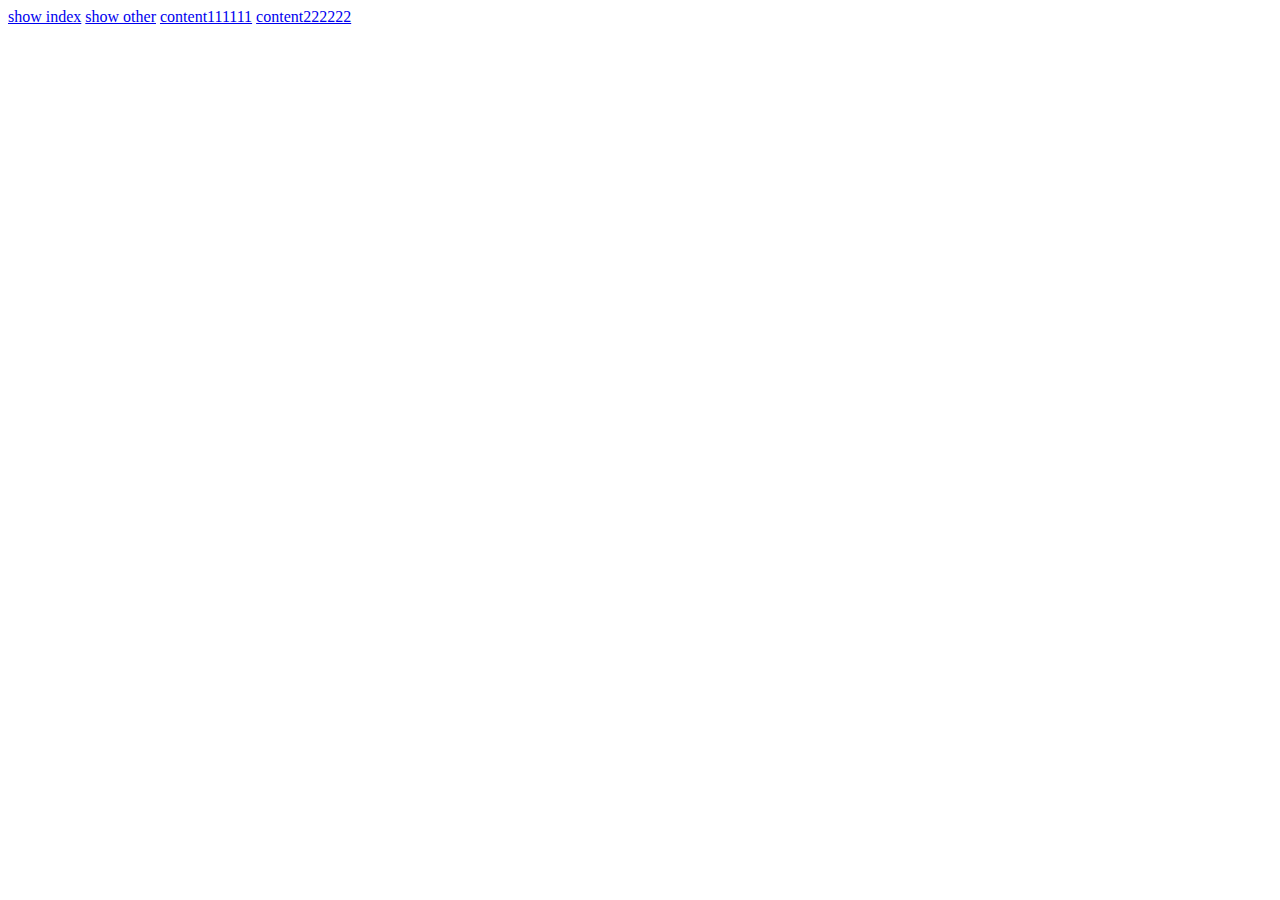
<file: wechat/src/main/webapp/html/test/index.html>
<!DOCTYPE html>
<html>
<head>
    <meta charset="UTF-8">
    <title>index</title>
    <script src="../../js/angular.js"></script>
    <script src="../../js/angular-ui-router.js"></script>
</head>
<body>
<div ng-app="myApp">
    <a ui-sref="index">show index</a>
    <a ui-sref="other">show other</a>
    <a ui-sref="index.content1">content111111</a>
    <a ui-sref="other.content2">content222222</a>
    <div ui-view="index"></div>
    <div ui-view="other">
    </div>
</div>
</body>

<script type="text/javascript">
    var app = angular.module('myApp', ['ui.router']);
    app.config(["$stateProvider", function ($stateProvider) {
        $stateProvider
                .state("index", {
                    url: '/index',
                    views: {
                        'index': {template: "<div><div ui-view='header'></div>  <div ui-view='nav'></div> <div ui-view='body'></div>  </div>"},
                        //这里必须要绝对定位
                        'header@index': {template: "<div>头部内容header</div>"},
                        'nav@index': {template: "<div>菜单内容nav</div>"},
                        'body@index': {template: "<div>展示内容contents</div>"}
                    }
                })
                .state("other", {
                    url: '/other',
                    views: {
                        'other': {template: "<div> --<div ui-view='body'></div>--  </div>"},
                        'body@other': {template: "<div>other333333333333333333</div>"}
                        //'body@index'表时名为body的view使用index模板
                    }
                })
                //绝对定位
                .state("index.content1", {
                    url: '/content1',
                    views: {
                        'body@index': {template: "<div>content11111111111111111</div>"}
                        //'body@index'表时名为body的view使用index模板
                    }
                })
                //相对定位：该状态的里的名为body的ui-view为相对路径下的（即没有说明具体是哪个模板下的）
                .state("other.content2", {
                    url: '/content2',
                    views: {
                        'body@other': {template: "<div>content2222222222222222222</div>"}//
                    }
                })

    }]);

</script>
</html>
</file>
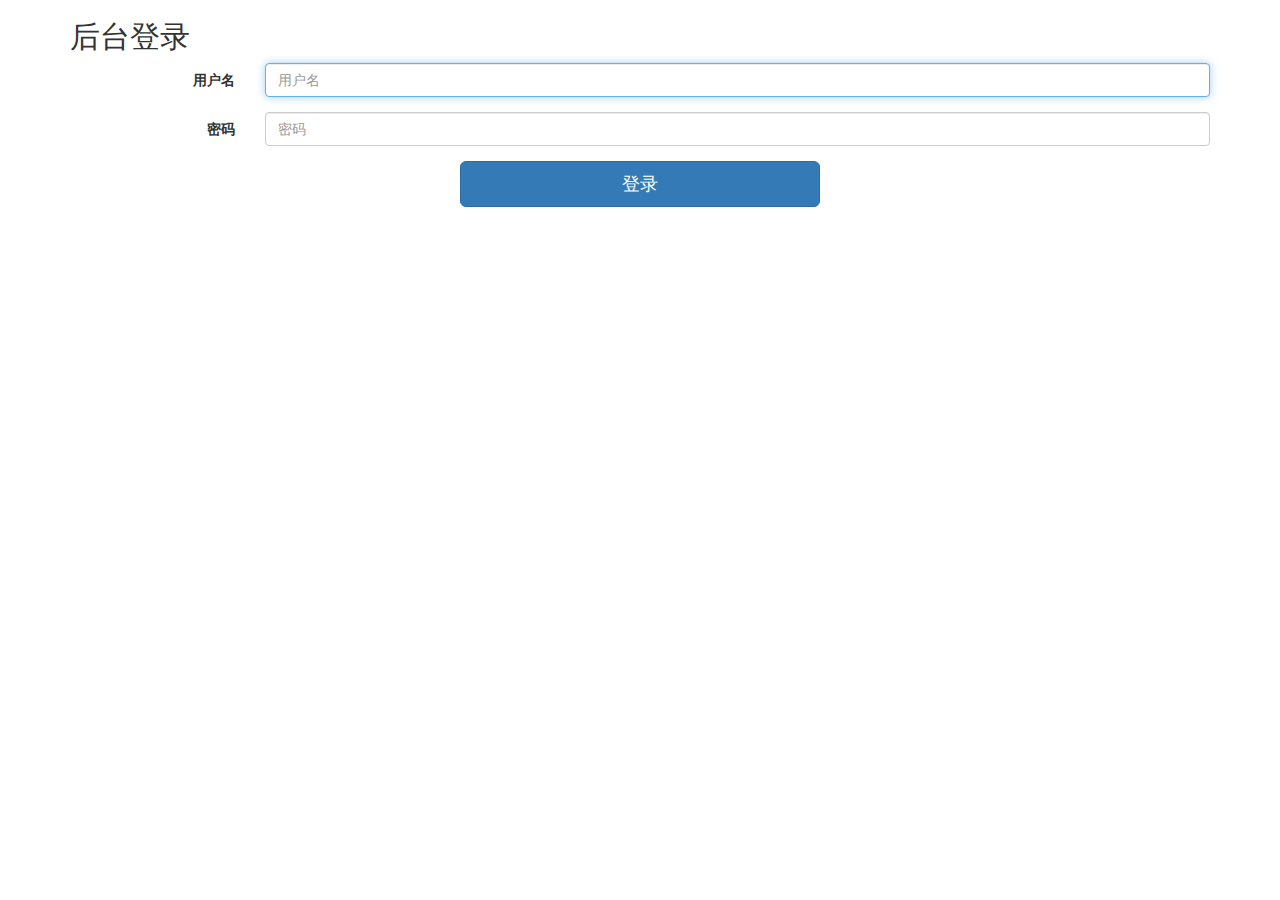
<file: wechat/src/main/webapp/html/login.html>
<!DOCTYPE html>
<html lang="en">
<head>
    <meta charset="UTF-8">
    <link href="../css/bootstrap.css" rel="stylesheet" type="text/css"/>
    <script src="../js/angular.js"></script>
    <script src="../js/login.js"></script>

    <title>登录</title>
</head>
<body  ng-app="login">
<div ng-controller="loginCtrl" class="container">

    <form class="form-horizontal" role="form">
        <h2 class="form-signin-heading">后台登录</h2>
        <div class="form-group">
            <label for="username" class="col-sm-2 col-md-2 control-label">用户名</label>
            <div class="col-sm-10 col-md-10">
                <input type="text" id="username" name="username" ng-model="user.username" class="form-control" placeholder="用户名" required autofocus>
            </div>
        </div>
        <div class="form-group">
            <label for="password" class="col-sm-2 col-md-2 control-label">密码</label>
            <div class="col-sm-10 col-md-10">
                <input type="password" id="password" name="password" ng-model="user.password" class="form-control" placeholder="密码" required>
            </div>
        </div>

        <div class="form-group">
            <div class="col-sm-2 col-sm-offset-5 col-md-4 col-md-offset-4">
                <button class="btn btn-lg btn-primary btn-block" ng-click="clickForm()">登录</button>
            </div>
        </div>
    </form>

</div> <!-- /container -->
</body>
</html>
</file>
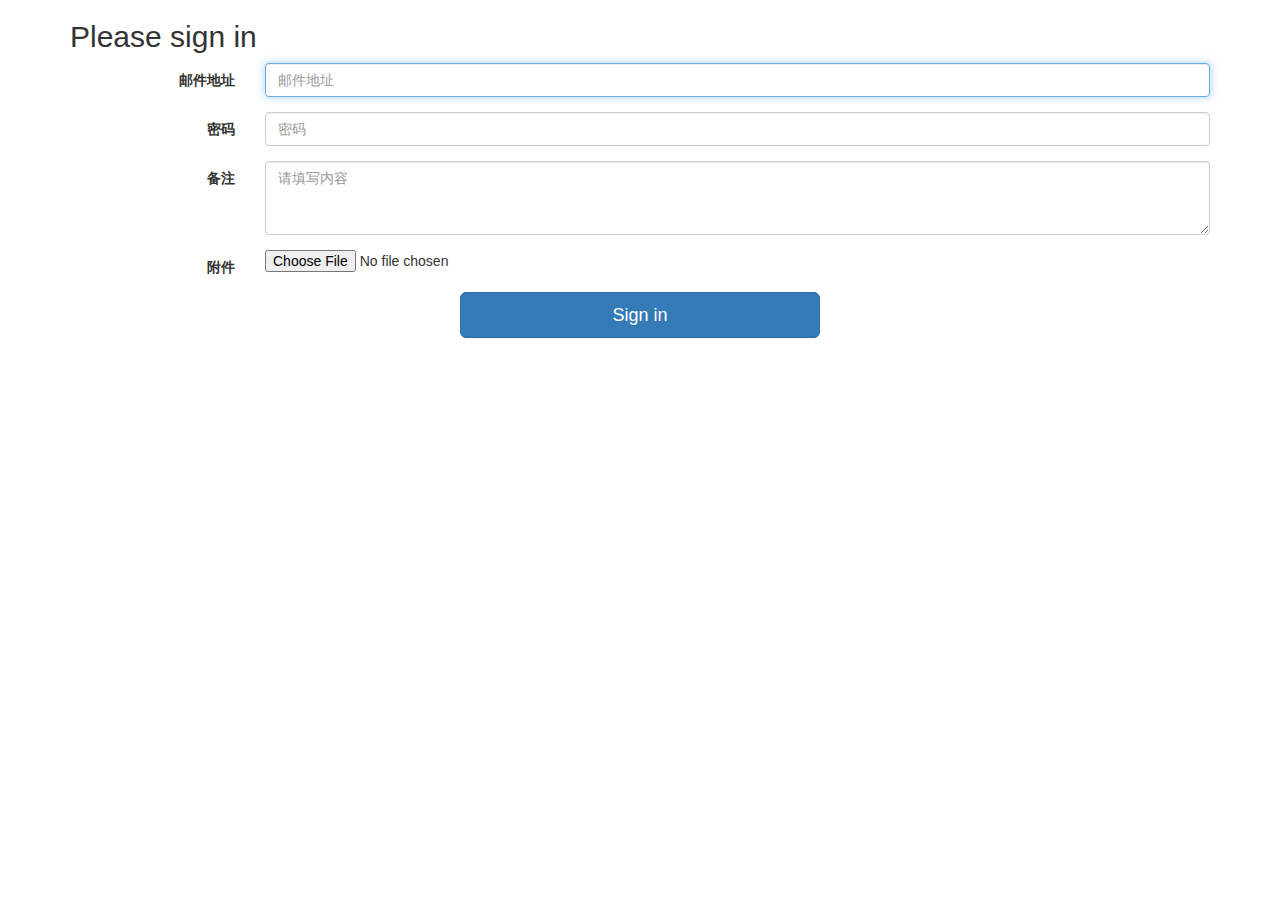
<file: wechat/src/main/webapp/html/main/register.html>
<!DOCTYPE html>
<html lang="en">
<head>
    <meta charset="UTF-8">
    <link href="../../css/bootstrap.css" rel="stylesheet" type="text/css"/>
    <script src="../../js/angular.js"></script>
    <!-- 图片压缩 -->
    <script src="../../js/lrz.all.bundle.js"></script>
    <script src="../../js/register.js"></script>

    <title>输入</title>
</head>
<body  ng-app="register">
<div ng-controller="registerCtrl" class="container">

    <form class="form-horizontal" role="form">
        <h2 class="form-signin-heading">Please sign in</h2>
        <div class="form-group">
            <label for="inputEmail" class="col-sm-2 col-md-2 control-label">邮件地址</label>
            <div class="col-sm-10 col-md-10">
                <input type="email" id="inputEmail" ng-model="user.email" class="form-control" placeholder="邮件地址" required autofocus>
            </div>
        </div>
        <div class="form-group">
            <label for="inputPassword" class="col-sm-2 col-md-2 control-label">密码</label>
            <div class="col-sm-10 col-md-10">
                <input type="password" id="inputPassword" ng-model="user.password" class="form-control" placeholder="密码" required>
            </div>
        </div>
        <div class="form-group">
            <label for="inputRemark" class="col-sm-2 col-md-2 control-label">备注</label>
            <div class="col-sm-10 col-md-10">
                <textarea id="inputRemark" class="form-control" rows="3" ng-model="user.remark" placeholder="请填写内容"></textarea>
            </div>
        </div>
        <div class="form-group">
            <label for="inputFile" class="col-sm-2 col-md-2 control-label">附件</label>
            <div class="col-sm-10 col-md-10">
                <input type="file"  id="inputFile" ng-model="user.pic" onchange="angular.element(this).scope().readFile(this)" />
            </div>
        </div>

            <!--<div class="checkbox">
            <label>
                <input type="checkbox" value="remember-me"> Remember me
            </label>
        </div>-->
        <div class="form-group">

                <div class="col-sm-2 col-sm-offset-5 col-md-4 col-md-offset-4">
                    <button class="btn btn-lg btn-primary btn-block" ng-click="clickForm()">Sign in</button>
                </div>

        </div>
    </form>

</div> <!-- /container -->
</body>
</html>
</file>
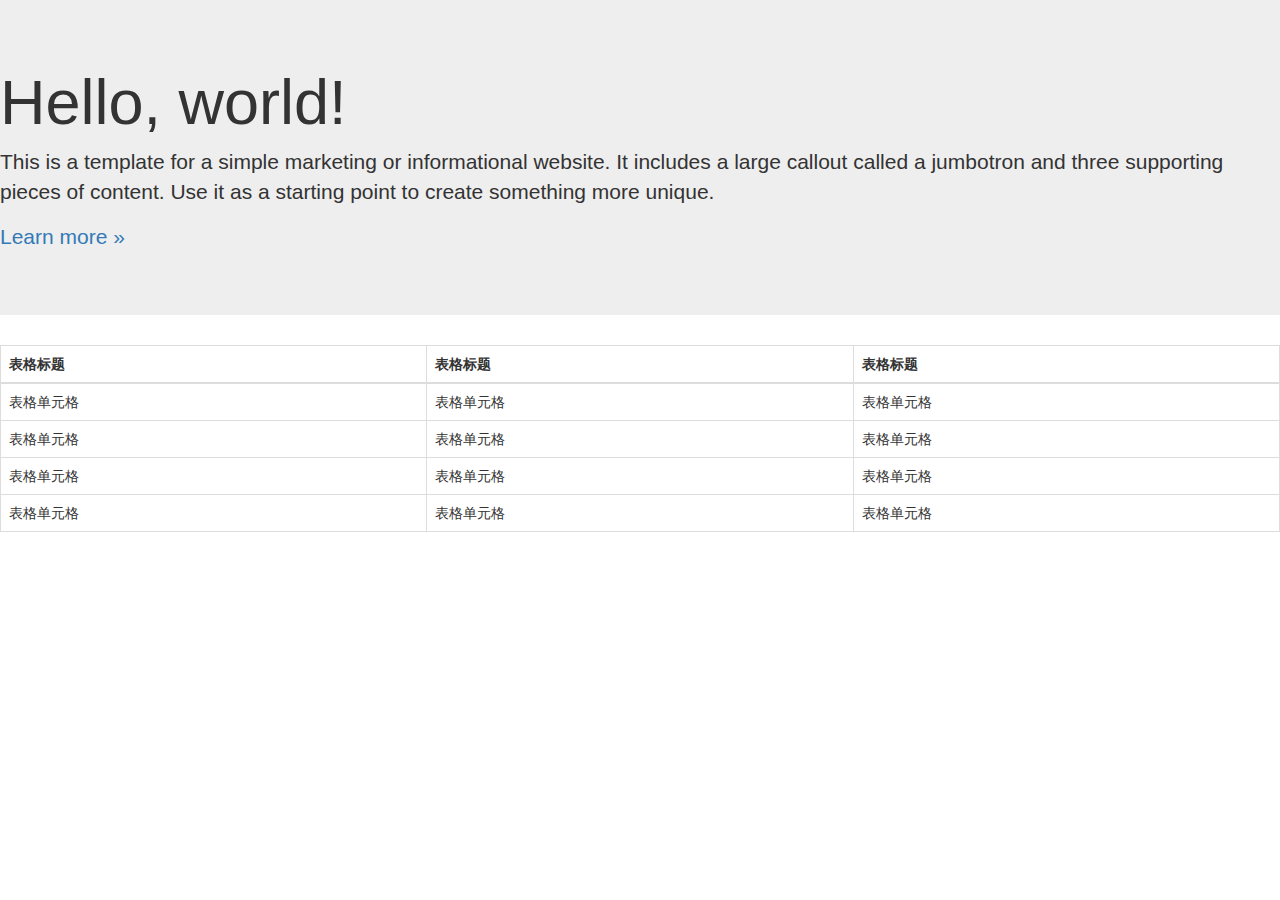
<file: wechat/src/main/webapp/html/test/basic.html>
<!DOCTYPE html>
<html lang="en">
<head>
    <meta charset="utf-8">
    <meta http-equiv="X-UA-Compatible" content="IE=edge">
    <meta name="viewport" content="width=device-width, initial-scale=1">
    <title>Bootstrap的HTML标准模板</title>
    <!-- Bootstrap -->
    <link href="../../css/bootstrap.css" rel="stylesheet">

</head>
<body>
<!-- Main jumbotron for a primary marketing message or call to action -->
<div class="jumbotron">
    <h1>Hello, world!</h1>
    <p>This is a template for a simple marketing or informational website. It includes a large callout called a jumbotron and three supporting pieces of content. Use it as a starting point to create something more unique.</p>
    <p><a href="#" >Learn more »</a></p>
</div>

<div class="table-responsive">
    <table class="table table-bordered">
        <thead>
        <tr>
            <th>表格标题</th>
            <th>表格标题</th>
            <th>表格标题</th>
        </tr>
        </thead>
        <tbody>
        <tr>
            <td>表格单元格</td>
            <td>表格单元格</td>
            <td>表格单元格</td>
        </tr>
        <tr>
            <td>表格单元格</td>
            <td>表格单元格</td>
            <td>表格单元格</td>
        </tr>
        <tr>
            <td>表格单元格</td>
            <td>表格单元格</td>
            <td>表格单元格</td>
        </tr>
        <tr>
            <td>表格单元格</td>
            <td>表格单元格</td>
            <td>表格单元格</td>
        </tr>
        </tbody>
    </table>
</div>
</body>
</html>
</file>
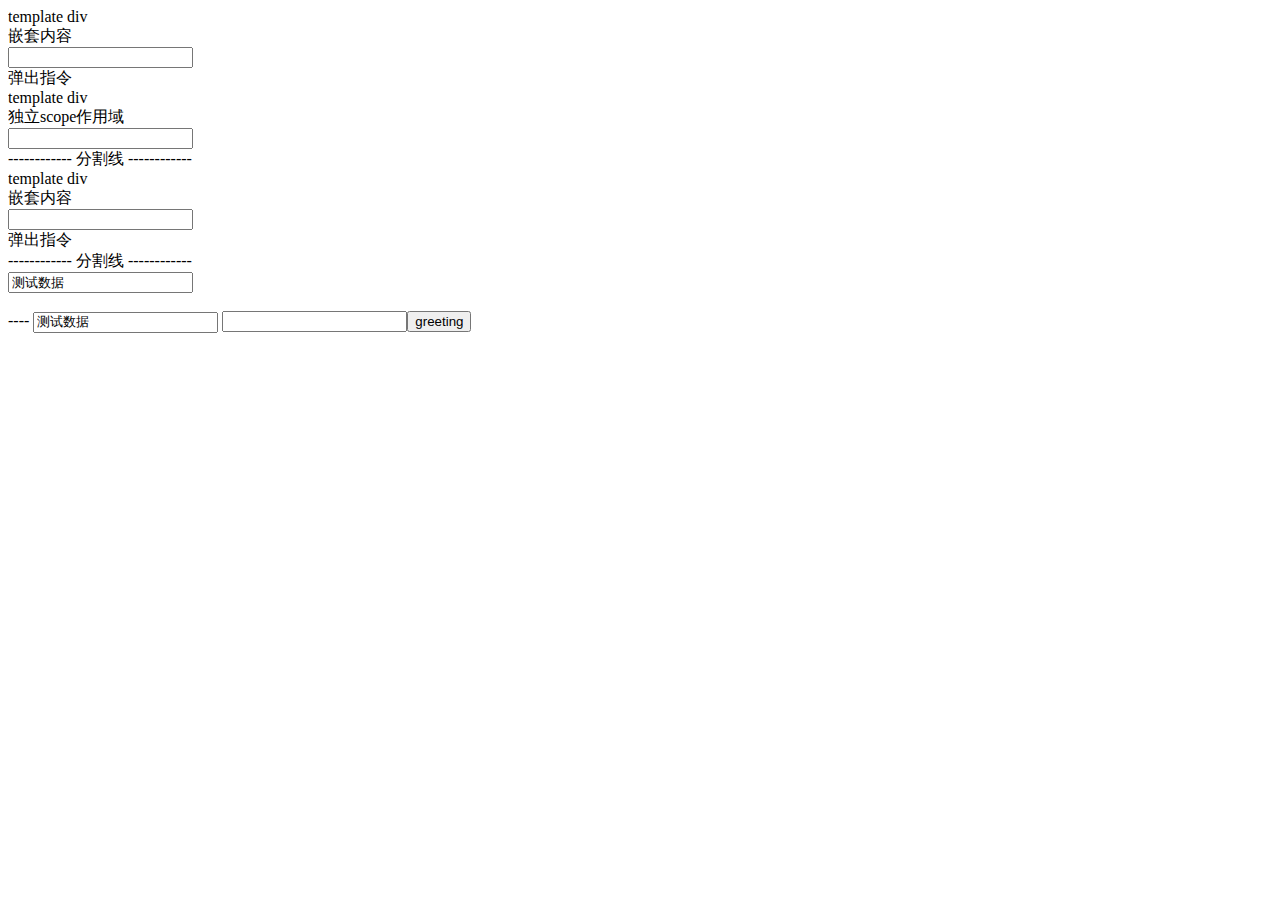
<file: wechat/src/main/webapp/html/test/media.html>
<!DOCTYPE html>
<html>
<head>
    <meta charset="utf-8">
    <meta http-equiv="X-UA-Compatible" content="IE=edge">
    <meta name="viewport" content="width=device-width, initial-scale=1">
    <script src="../../js/angular.js"></script>
    <script src="../../js/test/media.js"></script>
    <title>media</title>
</head>
<body ng-app="myApp">
<div ng-controller="myCtrl">
    <hello>
        <div>嵌套内容</div>
    </hello>
    <loader howToLoad="loadData()">弹出指令</loader>
    <hello>
        <div>独立scope作用域</div>
    </hello>
</div>
<div>------------ 分割线 ------------</div>
<div ng-controller="myCtrl2">
    <hello>
        <div>嵌套内容</div>
    </hello>
    <loader howToLoad="loadData2()">弹出指令</loader>
</div>
<div>------------ 分割线 ------------</div>
<div ng-controller="myCtrl3">
    <!--<drink flavor="{{ ctrlFlavor }}"></drink><br/>-->
    <input type="text" ng-model="ctrlFlavor"/><br/><br/>
    ----
    <drinkin flavor="ctrlFlavor"></drinkin>

    <greeting greet="sayHello(name)"></greeting>
</div>
</body>
</html>
</file>
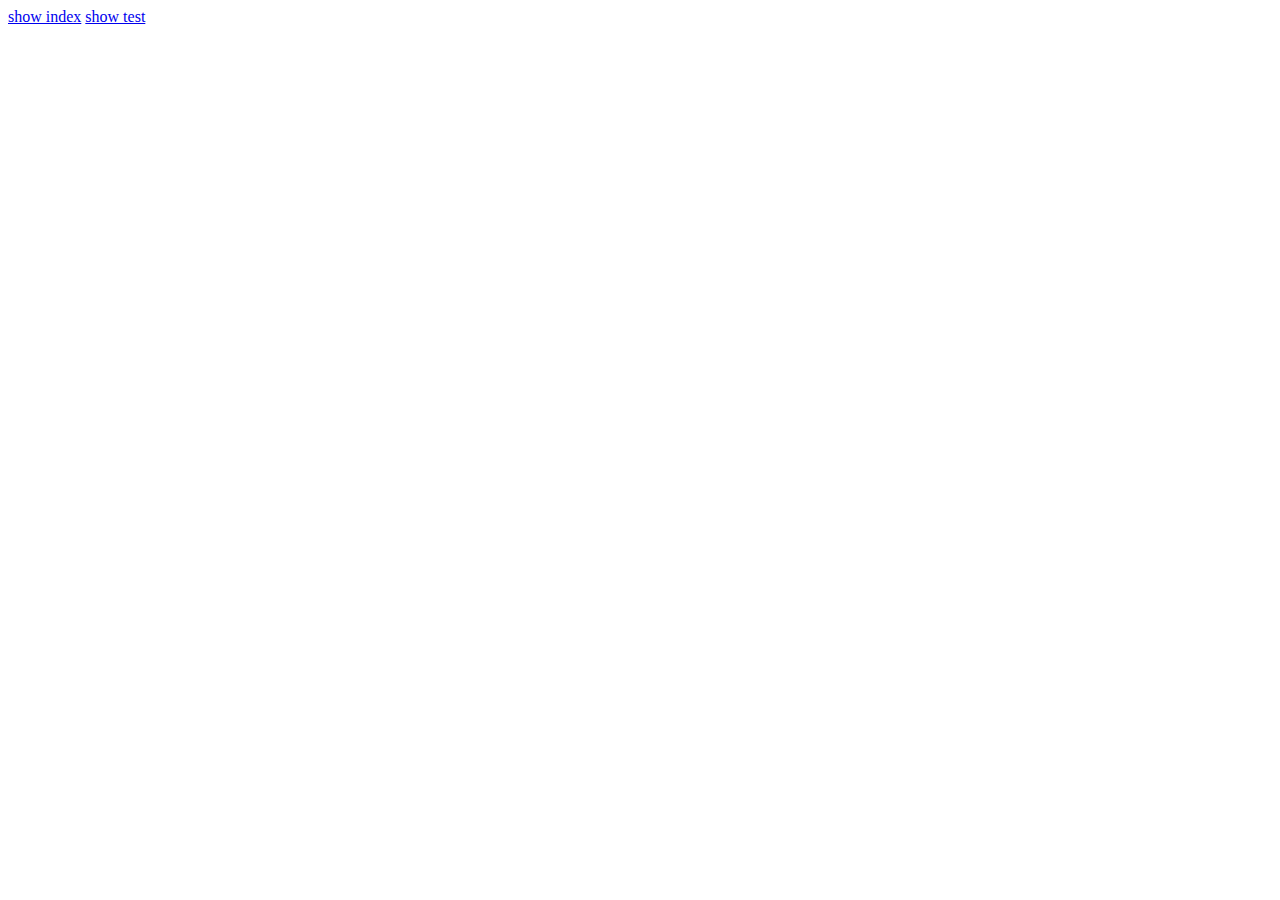
<file: wechat/src/main/webapp/html/test/param.html>
<!DOCTYPE html>
<html>
<head>
    <meta charset="UTF-8">
    <title>index</title>
    <script src="../../js/angular.js"></script>
    <script src="../../js/angular-ui-router.js"></script>
</head>
<body >
<div ng-app="myApp" >
    <a ui-sref="index({id:30})">show index</a>
    <a ui-sref="test({username:'peter'})">show test</a>
    <div ui-view></div>
</div>
</body>

<script type="text/javascript">
    var app = angular.module('myApp', ['ui.router']);
    app.config(["$stateProvider",  function ($stateProvider) {
        $stateProvider
                .state("home", {
                    url: '/',
                    template:"<div>homePage</div>"

                })
                .state("index", {
                    url: '/index/:id',
                    template:"<div>indexcontent</div>",
                    controller:function($stateParams){
                        alert($stateParams.id)
                    }
                })
                .state("test", {
                    url: '/test/:username',
                    template:"<div>testContent</div>",
                    controller:function($stateParams){
                        alert($stateParams.username)
                    }
                })

    }]);

</script>
</html>
</file>
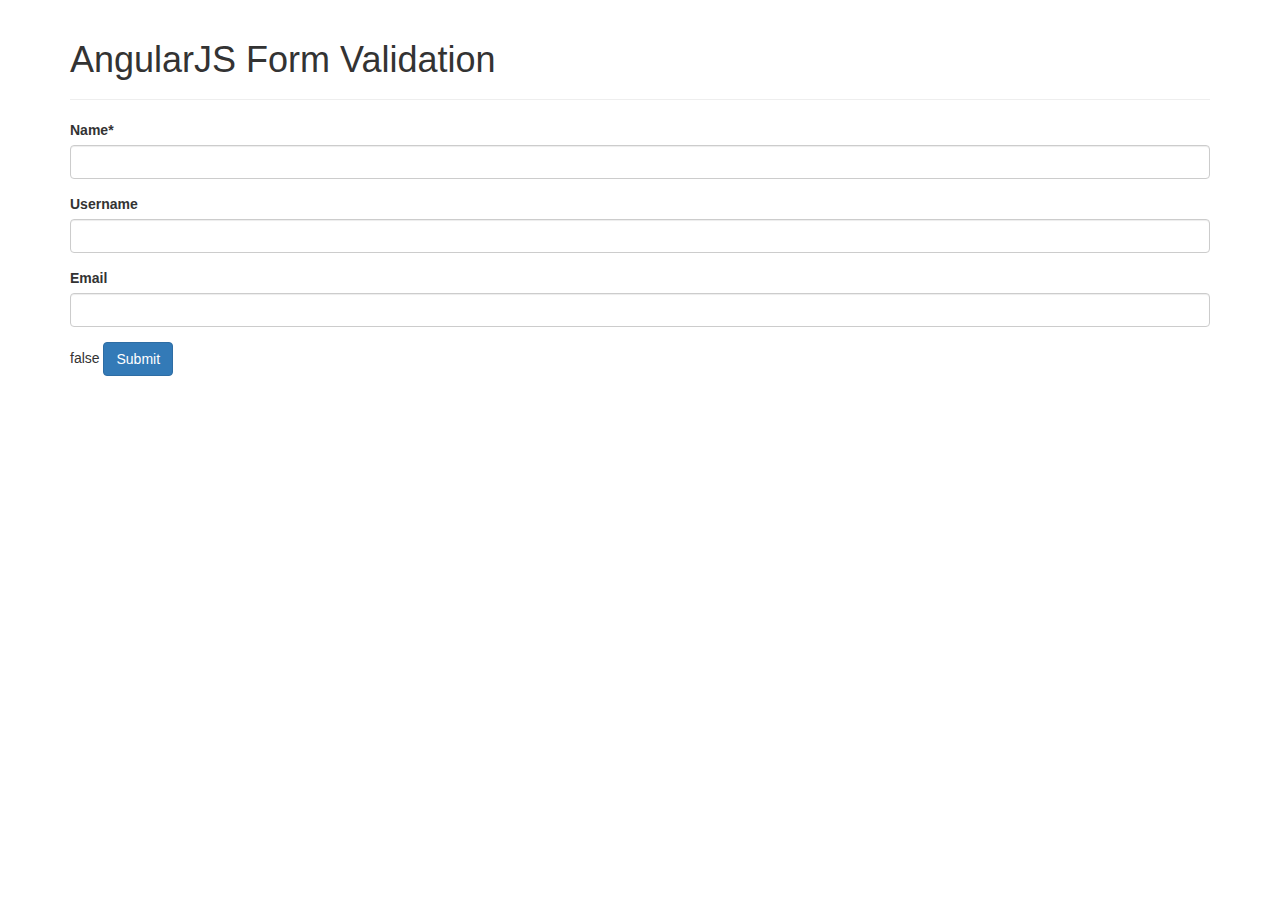
<file: wechat/src/main/webapp/html/test/validate.html>
<!DOCTYPE html>
<html>
<head>
    <meta charset="UTF-8">
    <title>validate</title>
    <link rel="stylesheet" href="../../css/bootstrap.css" />
    <script src="../../js/angular.js"></script>
    <script src="../../js/test/test.js"></script>
</head>
<body ng-app="validationApp" ng-controller="mainController">
<div class="container">

    <!-- PAGE HEADER -->
    <div class="page-header"><h1>AngularJS Form Validation</h1></div>

    <!-- =================================================================== -->
    <!-- FORM ============================================================== -->
    <!-- =================================================================== -->

    <!-- pass in the variable if our form is valid or invalid -->
    <form name="userForm" ng-submit="submitForm(userForm.$valid)" novalidate>

        <!-- NAME -->
        <div class="form-group" ng-class="{ 'has-error' : userForm.name.$invalid && !userForm.name.$pristine }">
            <label>Name*</label>
            <input type="text" name="name" class="form-control" ng-model="user.name" required>
            <p ng-show="userForm.name.$invalid && !userForm.name.$pristine" class="help-block">You name is required.</p>
        </div>

        <!-- USERNAME -->
        <div class="form-group" ng-class="{ 'has-error' : userForm.username.$invalid && !userForm.username.$pristine }">
            <label>Username</label>
            <input type="text" name="username" class="form-control" ng-model="user.username" ng-minlength="3" ng-maxlength="8">
            <p ng-show="userForm.username.$error.minlength" class="help-block">Username is too short.</p>
            <p ng-show="userForm.username.$error.maxlength" class="help-block">Username is too long.</p>
        </div>

        <!-- EMAIL -->
        <div class="form-group" ng-class="{ 'has-error' : userForm.email.$invalid && !userForm.email.$pristine }">
            <label>Email</label>
            <input type="email" name="email" class="form-control" ng-model="user.email">
            <p ng-show="userForm.email.$invalid && !userForm.email.$pristine" class="help-block">Enter a valid email.</p>
        </div>
        {{test.flag}}
        <button type="submit" class="btn btn-primary" ng-disabled="test.flag">Submit</button>

    </form>
</body>
</html>
</file>
